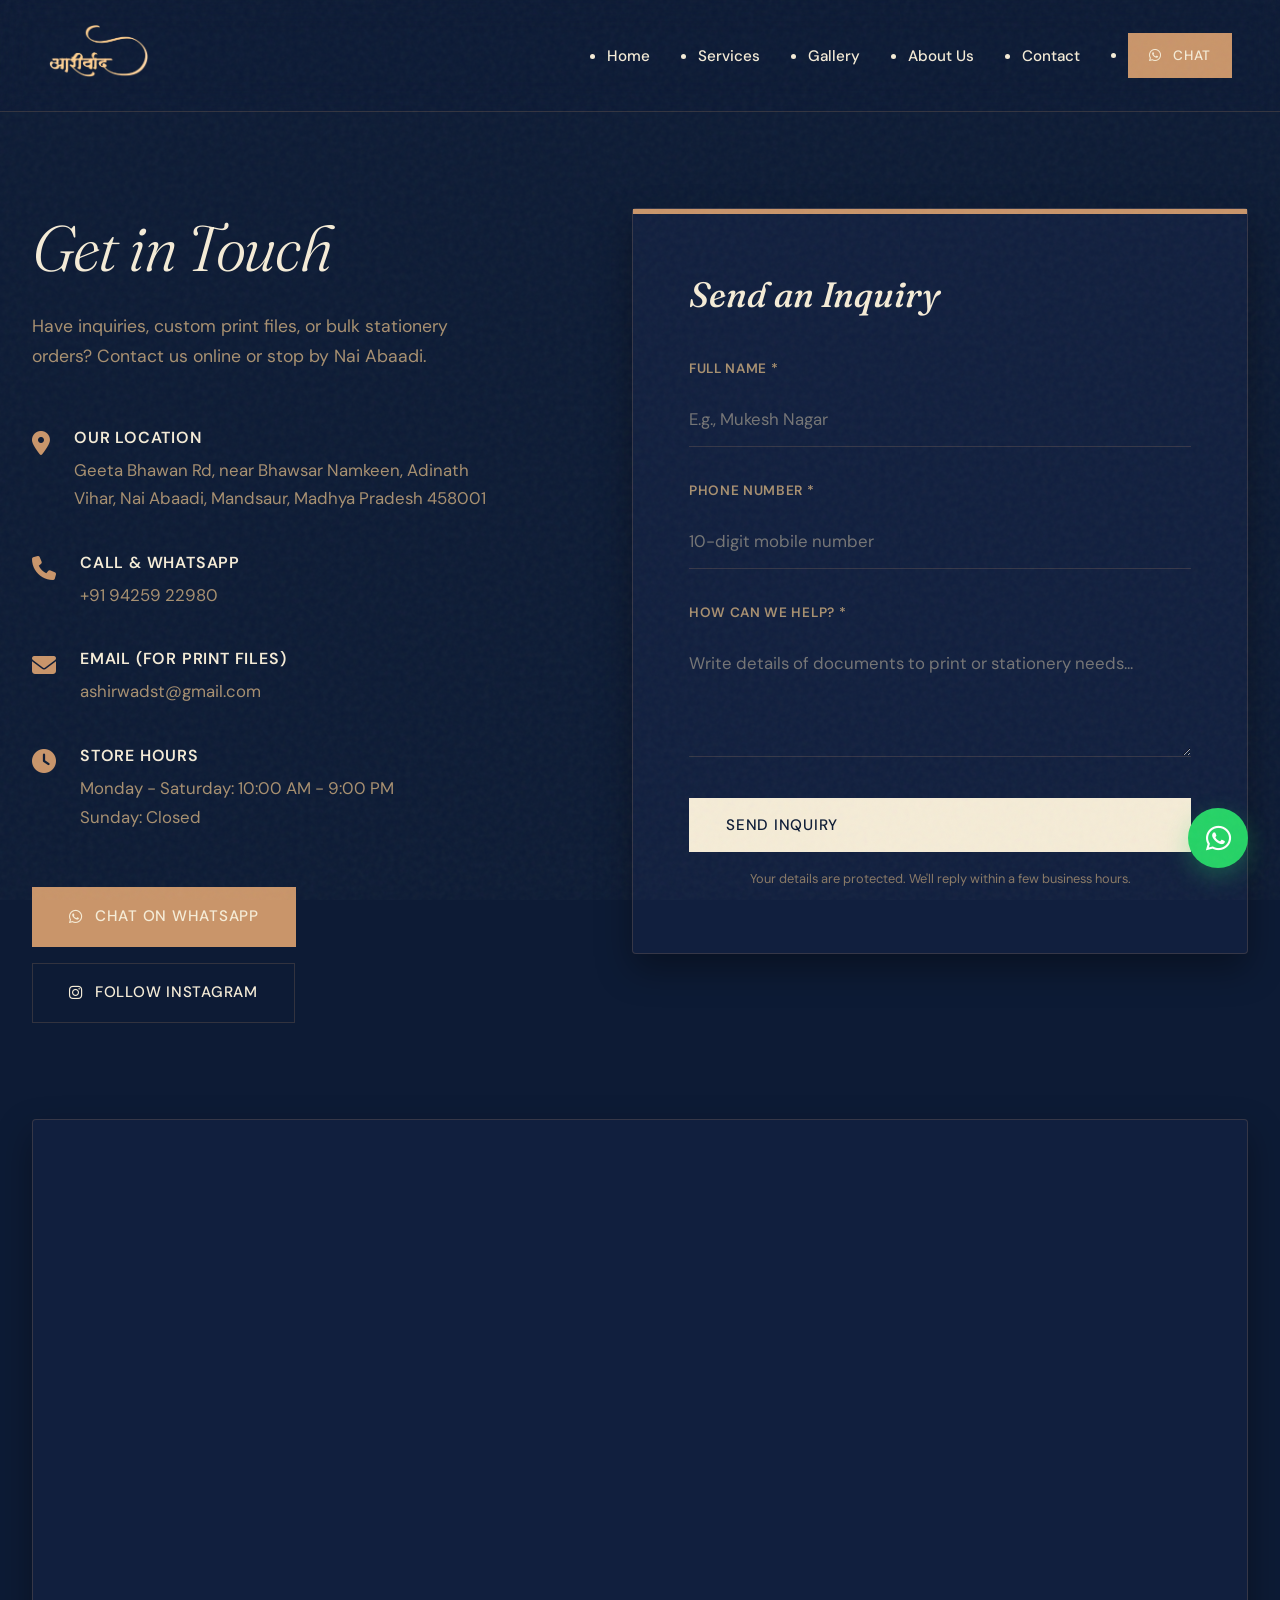
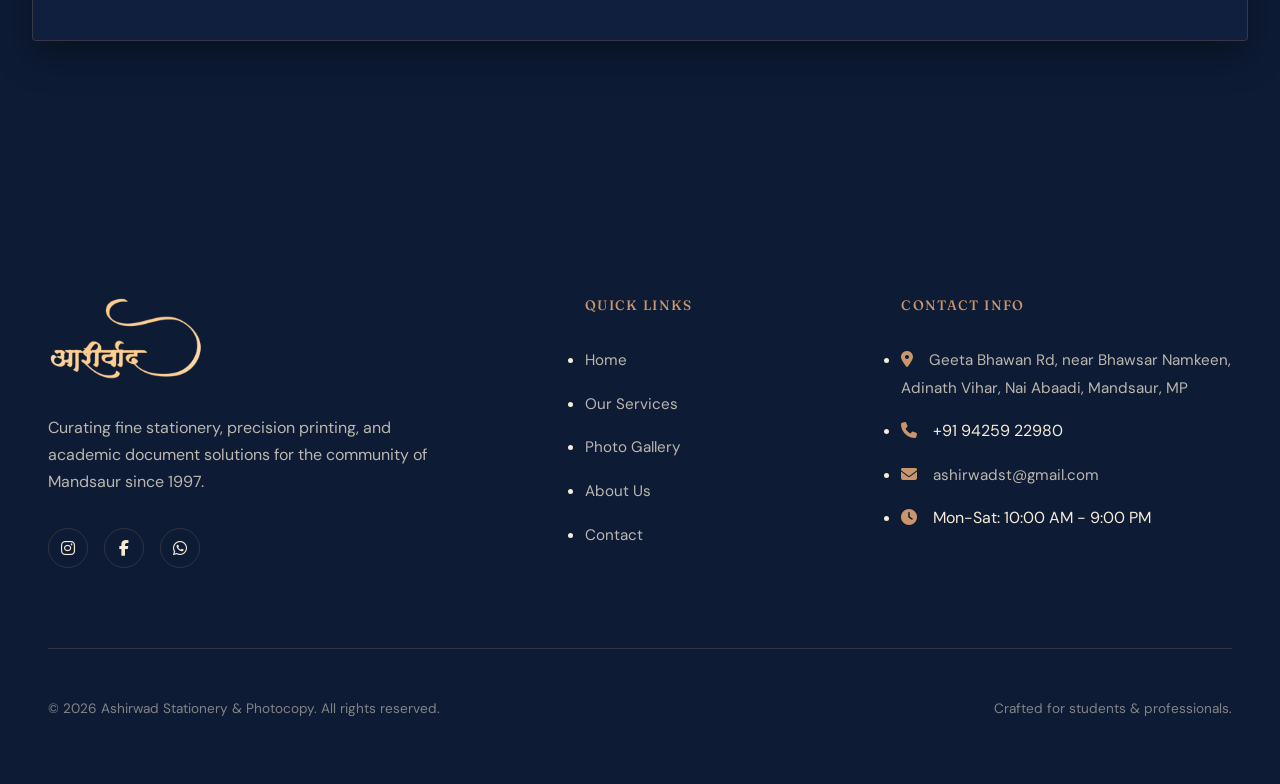
<file: contact/index.html>
<!DOCTYPE html>
<html lang="hi-IN">
<head>
    <meta charset="UTF-8">
    <meta name="viewport" content="width=device-width, initial-scale=1.0">
    <title>Contact Us | Ashirwad Stationery & Photocopy, Mandsaur</title>
    <meta name="description" content="Get contact details, operating hours, shop address, and directions for Ashirwad Stationery & Photocopy on Geeta Bhawan Road, Nai Abaadi, Mandsaur, MP.">
    <meta name="keywords" content="stationery Mandsaur, photocopy Mandsaur, printing Mandsaur, spiral binding Mandsaur, visiting cards Mandsaur, assignment printing Mandsaur, stationery shop MP">
    <meta name="author" content="Ashirwad Stationery & Photocopy">
    <meta name="robots" content="index, follow">
    <link rel="canonical" href="https://ashirwadstationery.vercel.app/contact/">
    
    <!-- Open Graph / Facebook -->
    <meta property="og:title" content="Contact Us | Ashirwad Stationery & Photocopy, Mandsaur">
    <meta property="og:description" content="Get contact details, operating hours, shop address, and directions for Ashirwad Stationery & Photocopy on Geeta Bhawan Road, Nai Abaadi, Mandsaur, MP.">
    <meta property="og:image" content="https://ashirwadstationery.vercel.app/assets/logo.png">
    <meta property="og:url" content="https://ashirwadstationery.vercel.app/contact/">
    <meta property="og:type" content="website">
    <meta property="og:locale" content="hi_IN">
    
    <!-- Local Business Schema -->
    <script type="application/ld+json">
    {
  "@context": "https://schema.org",
  "@type": "LocalBusiness",
  "name": "Ashirwad Stationery & Photocopy",
  "image": "https://ashirwadstationery.vercel.app/assets/logo.png",
  "url": "https://ashirwadstationery.vercel.app",
  "telephone": "+91-94259-22980",
  "email": "ashirwadst@gmail.com",
  "address": {
    "@type": "PostalAddress",
    "streetAddress": "Geeta Bhawan Road, Adinath Vihar, Nai Abaadi",
    "addressLocality": "Mandsaur",
    "addressRegion": "Madhya Pradesh",
    "addressCountry": "IN"
  },
  "openingHoursSpecification": {
    "@type": "OpeningHoursSpecification",
    "dayOfWeek": ["Monday","Tuesday","Wednesday","Thursday","Friday","Saturday"],
    "opens": "10:00",
    "closes": "21:00"
  },
  "sameAs": [
    "https://ashirwadstationery.vercel.app"
  ]
}
    </script>

    <link rel="preconnect" href="https://fonts.googleapis.com">
    <link rel="preconnect" href="https://fonts.gstatic.com" crossorigin>
    <link href="https://fonts.googleapis.com/css2?family=DM+Sans:ital,opsz,wght@0,9..40,100..1000;1,9..40,100..1000&family=Fraunces:ital,opsz,wght@0,9..144,100..900;1,9..144,100..900&display=swap" rel="stylesheet">
    
    <link rel="stylesheet" href="https://cdnjs.cloudflare.com/ajax/libs/font-awesome/6.4.0/css/all.min.css">
    <link rel="icon" href="../assets/images/favicon/favicon.ico" sizes="any">
    <link rel="icon" type="image/svg+xml" href="../assets/images/favicon/favicon.svg">
    <link rel="icon" type="image/png" sizes="32x32" href="../assets/images/favicon/favicon-32x32.png">
    <link rel="icon" type="image/png" sizes="16x16" href="../assets/images/favicon/favicon-16x16.png">
    <link rel="apple-touch-icon" sizes="180x180" href="../assets/images/favicon/apple-touch-icon.png">
    <link rel="stylesheet" href="../assets/css/main.css?v=1.4">
    <link rel="stylesheet" href="../assets/css/responsive.css?v=1.4">
    <link rel="stylesheet" href="../assets/css/animations.css?v=1.4">
</head>
<body>

    <div id="navbar-placeholder"></div>

    <section style="padding-top: 13rem; padding-bottom: 8rem;">
        <div class="editorial-contact-grid animate-on-scroll">
            <div class="contact-details-col">
                <div class="section-header-editorial" style="margin-bottom: 3.5rem;">
                    <h2>Get in Touch</h2>
                    <p>Have inquiries, custom print files, or bulk stationery orders? Contact us online or stop by Nai Abaadi.</p>
                </div>

                <div class="contact-item-row">
                    <i class="fa-solid fa-location-dot contact-item-icon"></i>
                    <div class="contact-item-text">
                        <h4>Our Location</h4>
                        <p><a href="https://maps.app.goo.gl/dGnm11B5mnjB8Qzq7" target="_blank">Geeta Bhawan Rd, near Bhawsar Namkeen, Adinath Vihar, Nai Abaadi, Mandsaur, Madhya Pradesh 458001</a></p>
                    </div>
                </div>

                <div class="contact-item-row">
                    <i class="fa-solid fa-phone contact-item-icon"></i>
                    <div class="contact-item-text">
                        <h4>Call & WhatsApp</h4>
                        <p><a href="tel:+919425922980">+91 94259 22980</a></p>
                    </div>
                </div>

                <div class="contact-item-row">
                    <i class="fa-solid fa-envelope contact-item-icon"></i>
                    <div class="contact-item-text">
                        <h4>Email (For print files)</h4>
                        <p><a href="mailto:ashirwadst@gmail.com">ashirwadst@gmail.com</a></p>
                    </div>
                </div>

                <div class="contact-item-row">
                    <i class="fa-solid fa-clock contact-item-icon"></i>
                    <div class="contact-item-text">
                        <h4>Store Hours</h4>
                        <p>Monday - Saturday: 10:00 AM - 9:00 PM<br>Sunday: Closed</p>
                    </div>
                </div>

                <div style="margin-top: 3.5rem; display: flex; gap: 1rem; flex-wrap: wrap;">
                    <a href="https://wa.me/919425922980?text=Hello,%20I%20need%20information%20regarding%20stationery%20or%20printing%20services."
                        class="btn-whatsapp-editorial" target="_blank">
                        <i class="fa-brands fa-whatsapp"></i> Chat on WhatsApp
                    </a>
                    <a href="https://www.instagram.com/ashirwad.stationery/" class="btn-outline-editorial" target="_blank">
                        <i class="fa-brands fa-instagram"></i> Follow Instagram
                    </a>
                </div>
            </div>

            <div class="editorial-paper-card">
                <h3>Send an Inquiry</h3>
                <form action="https://formsubmit.co/c0ef6f3659c7fb3107f6f961cb520b96" method="POST" id="contact-form-page">
                    <input type="hidden" name="_subject" value="Contact Page Inquiry!">
                    <input type="hidden" name="_template" value="table">
                    
                    <div class="form-group-editorial">
                        <label for="name-page">Full Name *</label>
                        <input type="text" id="name-page" name="name" placeholder="E.g., Mukesh Nagar" required>
                    </div>
                    
                    <div class="form-group-editorial">
                        <label for="phone-page">Phone Number *</label>
                        <input type="tel" id="phone-page" name="phone" placeholder="10-digit mobile number"
                            pattern="[0-9]{10}" title="Please enter a valid 10-digit mobile number" required>
                    </div>
                    
                    <div class="form-group-editorial">
                        <label for="msg-page">How can we help? *</label>
                        <textarea id="msg-page" name="message" placeholder="Write details of documents to print or stationery needs..." rows="4" required></textarea>
                    </div>
                    
                    <button type="submit" class="btn-editorial" style="width: 100%;">Send Inquiry</button>
                    <p style="font-size: 0.8rem; color: var(--text-secondary); margin-top: 1rem; text-align: center; opacity: 0.8;">Your details are protected. We'll reply within a few business hours.</p>
                </form>
            </div>
        </div>

        <div class="editorial-map-wrap animate-on-scroll">
            <iframe
                src="https://www.google.com/maps/embed?pb=!1m18!1m12!1m3!1d5829.14558774569!2d75.06853269999999!3d24.0795693!2m3!1f0!2f0!3f0!3m2!1i1024!2i768!4f13.1!3m3!1m2!1s0x39642c058b230e65%3A0xd455d72f7de5d72d!2sAshirwad%20Stationery%20And%20Photocopy!5e1!3m2!1sen!2sin!4v1778168258235!5m2!1sen!2sin"
                height="480" allowfullscreen="" loading="lazy" referrerpolicy="no-referrer-when-downgrade"></iframe>
        </div>
    </section>

    <div id="footer-placeholder"></div>
    <div id="whatsapp-placeholder"></div>

    <script src="../assets/js/main.js"></script>
    <script src="../assets/js/navigation.js"></script>
    <script src="../assets/js/whatsapp.js"></script>
</body>
</html>
</file>
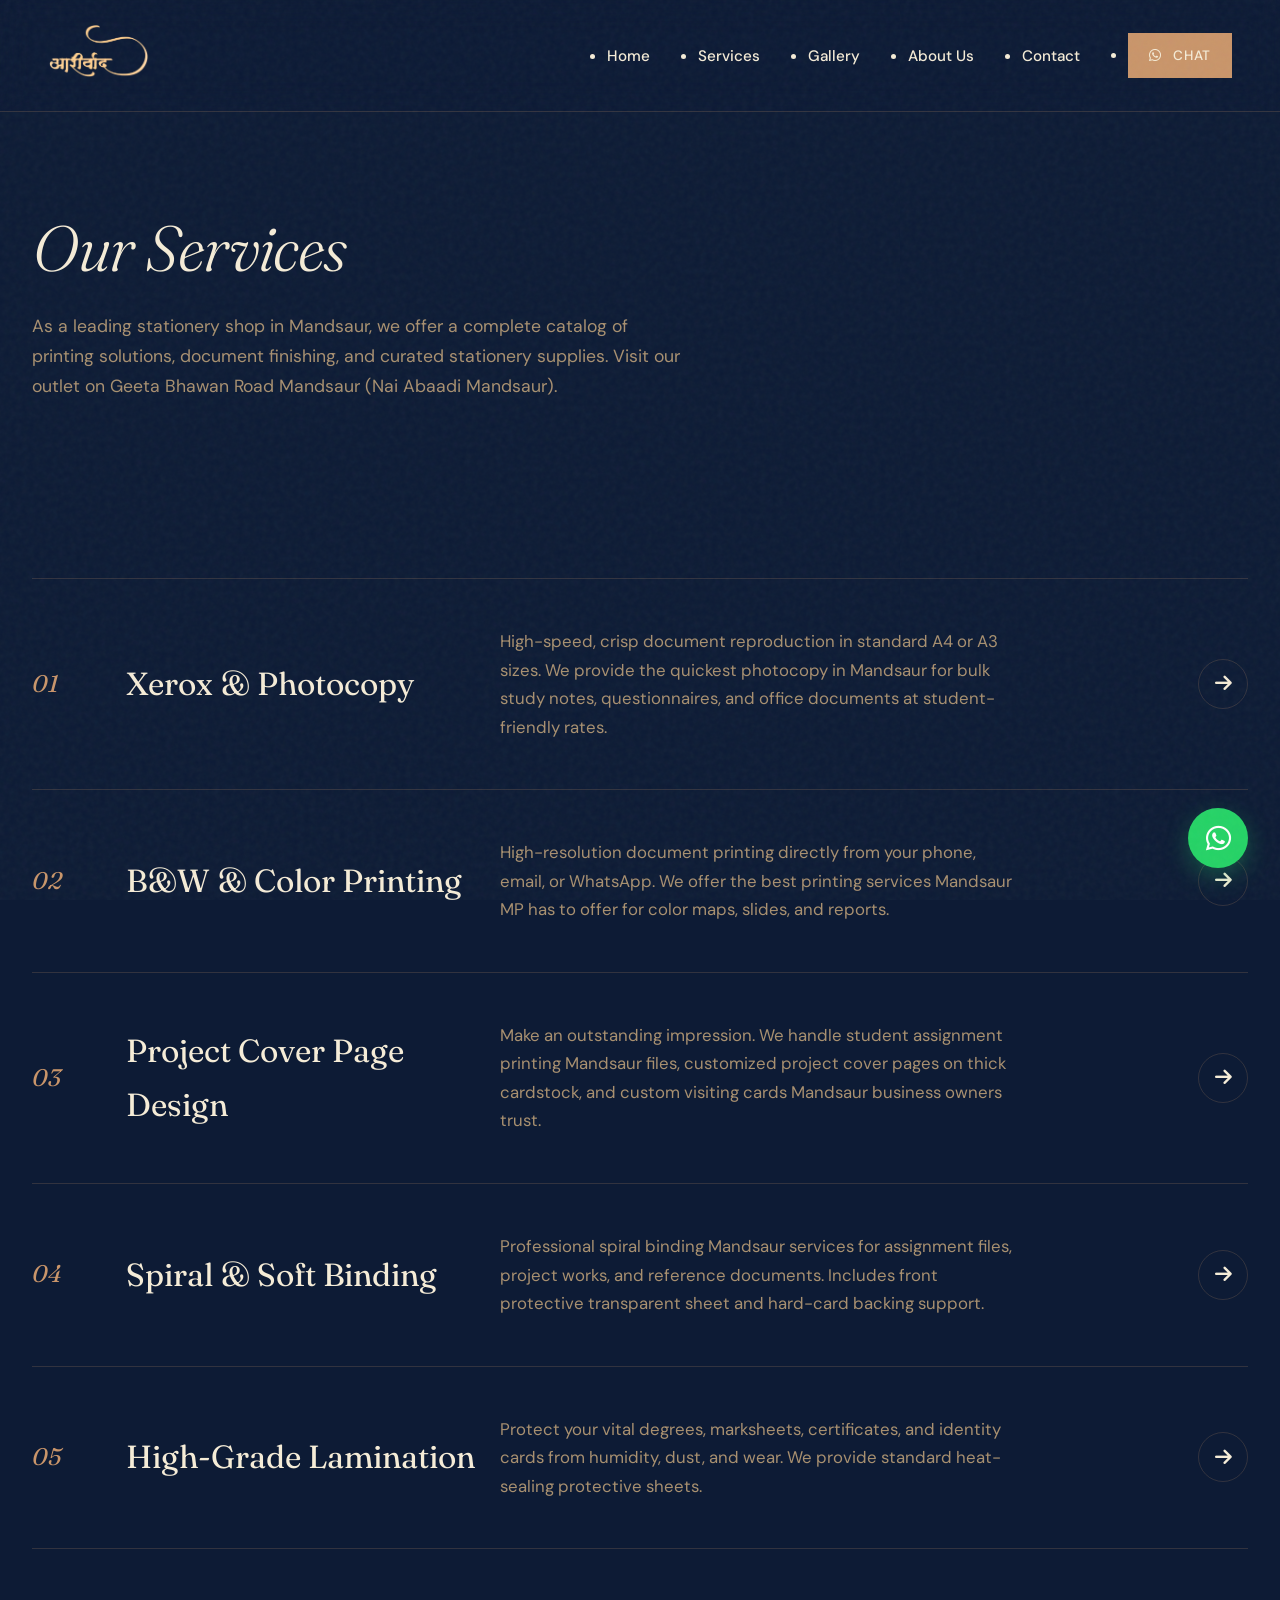
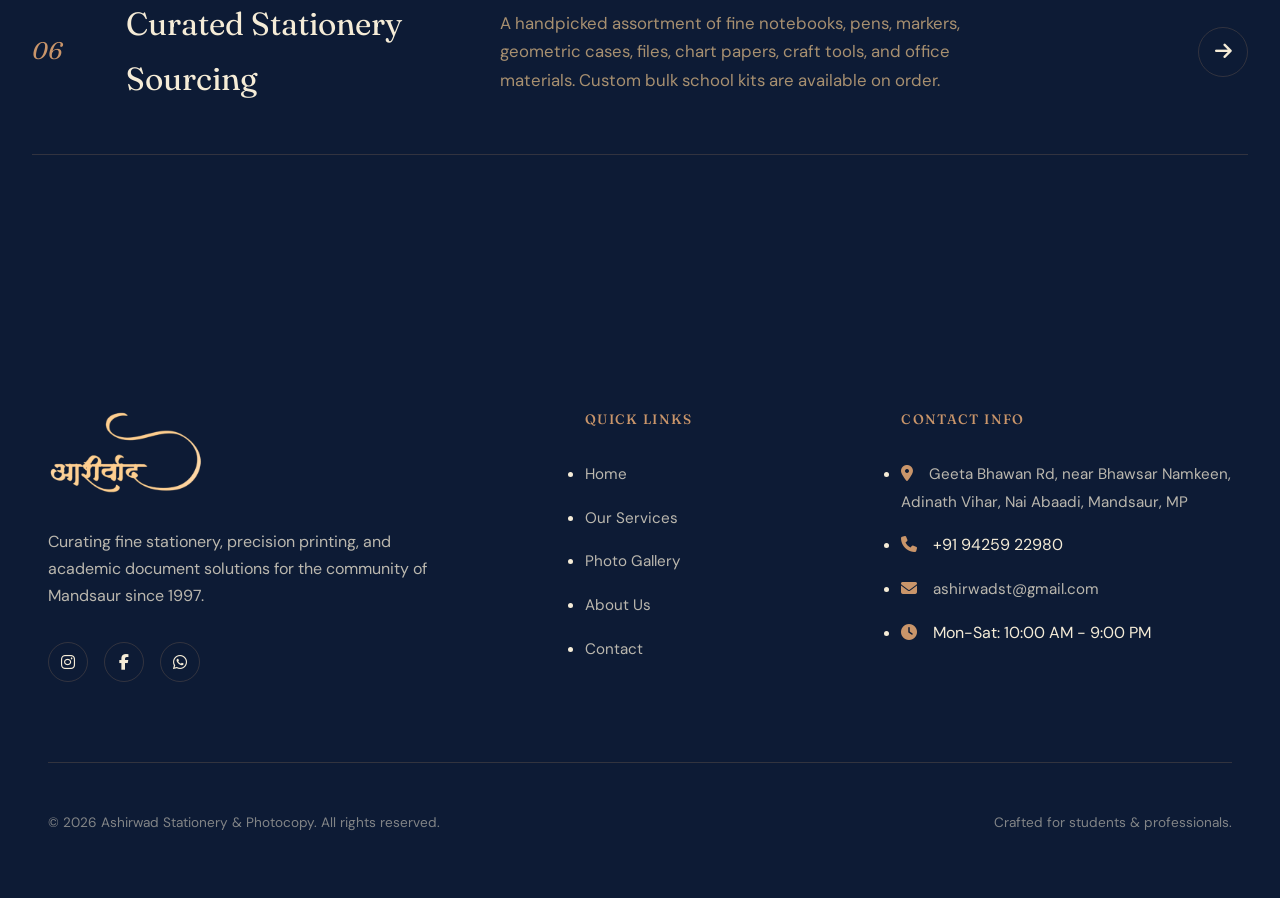
<file: services/index.html>
<!DOCTYPE html>
<html lang="hi-IN">
<head>
    <meta charset="UTF-8">
    <meta name="viewport" content="width=device-width, initial-scale=1.0">
    <title>Our Services | Ashirwad Stationery & Photocopy, Mandsaur</title>
    <meta name="description" content="Explore high-quality photocopy, document printing, spiral binding, and premium stationery services at Ashirwad Stationery in Nai Abaadi, Mandsaur, MP.">
    <meta name="keywords" content="stationery Mandsaur, photocopy Mandsaur, printing Mandsaur, spiral binding Mandsaur, visiting cards Mandsaur, assignment printing Mandsaur, stationery shop MP">
    <meta name="author" content="Ashirwad Stationery & Photocopy">
    <meta name="robots" content="index, follow">
    <link rel="canonical" href="https://ashirwadstationery.vercel.app/services/">
    
    <!-- Open Graph / Facebook -->
    <meta property="og:title" content="Our Services | Ashirwad Stationery & Photocopy, Mandsaur">
    <meta property="og:description" content="Explore high-quality photocopy, document printing, spiral binding, and premium stationery services at Ashirwad Stationery in Nai Abaadi, Mandsaur, MP.">
    <meta property="og:image" content="https://ashirwadstationery.vercel.app/assets/logo.png">
    <meta property="og:url" content="https://ashirwadstationery.vercel.app/services/">
    <meta property="og:type" content="website">
    <meta property="og:locale" content="hi_IN">
    
    <!-- Local Business Schema -->
    <script type="application/ld+json">
    {
  "@context": "https://schema.org",
  "@type": "LocalBusiness",
  "name": "Ashirwad Stationery & Photocopy",
  "image": "https://ashirwadstationery.vercel.app/assets/logo.png",
  "url": "https://ashirwadstationery.vercel.app",
  "telephone": "+91-94259-22980",
  "email": "ashirwadst@gmail.com",
  "address": {
    "@type": "PostalAddress",
    "streetAddress": "Geeta Bhawan Road, Adinath Vihar, Nai Abaadi",
    "addressLocality": "Mandsaur",
    "addressRegion": "Madhya Pradesh",
    "addressCountry": "IN"
  },
  "openingHoursSpecification": {
    "@type": "OpeningHoursSpecification",
    "dayOfWeek": ["Monday","Tuesday","Wednesday","Thursday","Friday","Saturday"],
    "opens": "10:00",
    "closes": "21:00"
  },
  "sameAs": [
    "https://ashirwadstationery.vercel.app"
  ]
}
    </script>

    <link rel="preconnect" href="https://fonts.googleapis.com">
    <link rel="preconnect" href="https://fonts.gstatic.com" crossorigin>
    <link href="https://fonts.googleapis.com/css2?family=DM+Sans:ital,opsz,wght@0,9..40,100..1000;1,9..40,100..1000&family=Fraunces:ital,opsz,wght@0,9..144,100..900;1,9..144,100..900&display=swap" rel="stylesheet">
    
    <link rel="stylesheet" href="https://cdnjs.cloudflare.com/ajax/libs/font-awesome/6.4.0/css/all.min.css">
    <link rel="icon" href="../assets/images/favicon/favicon.ico" sizes="any">
    <link rel="icon" type="image/svg+xml" href="../assets/images/favicon/favicon.svg">
    <link rel="icon" type="image/png" sizes="32x32" href="../assets/images/favicon/favicon-32x32.png">
    <link rel="icon" type="image/png" sizes="16x16" href="../assets/images/favicon/favicon-16x16.png">
    <link rel="apple-touch-icon" sizes="180x180" href="../assets/images/favicon/apple-touch-icon.png">
    <link rel="stylesheet" href="../assets/css/main.css?v=1.4">
    <link rel="stylesheet" href="../assets/css/responsive.css?v=1.4">
    <link rel="stylesheet" href="../assets/css/animations.css?v=1.4">
</head>
<body>

    <div id="navbar-placeholder"></div>

    <section style="padding-top: 13rem; padding-bottom: 4rem;">
        <div class="section-header-editorial animate-on-scroll">
            <h2>Our Services</h2>
            <p>As a leading stationery shop in Mandsaur, we offer a complete catalog of printing solutions, document finishing, and curated stationery supplies. Visit our outlet on Geeta Bhawan Road Mandsaur (Nai Abaadi Mandsaur).</p>
        </div>
    </section>

    <section style="padding-top: 2rem; padding-bottom: 8rem;">
        <div class="editorial-services-list animate-on-scroll">
            <div class="service-row-item">
                <div class="service-row-num">01</div>
                <div class="service-row-title">Xerox & Photocopy</div>
                <div class="service-row-desc">High-speed, crisp document reproduction in standard A4 or A3 sizes. We provide the quickest photocopy in Mandsaur for bulk study notes, questionnaires, and office documents at student-friendly rates.</div>
                <div class="service-row-link">
                    <a href="https://wa.me/919425922980?text=Hello,%20I've%20a%20photocopy/Xerox%20requirement." target="_blank"><span><i class="fa-solid fa-arrow-right"></i></span></a>
                </div>
            </div>

            <div class="service-row-item">
                <div class="service-row-num">02</div>
                <div class="service-row-title">B&W & Color Printing</div>
                <div class="service-row-desc">High-resolution document printing directly from your phone, email, or WhatsApp. We offer the best printing services Mandsaur MP has to offer for color maps, slides, and reports.</div>
                <div class="service-row-link">
                    <a href="https://wa.me/919425922980?text=Hello,%20I%20want%20to%20send%20files%20for%20printing." target="_blank"><span><i class="fa-solid fa-arrow-right"></i></span></a>
                </div>
            </div>

            <div class="service-row-item">
                <div class="service-row-num">03</div>
                <div class="service-row-title">Project Cover Page Design</div>
                <div class="service-row-desc">Make an outstanding impression. We handle student assignment printing Mandsaur files, customized project cover pages on thick cardstock, and custom visiting cards Mandsaur business owners trust.</div>
                <div class="service-row-link">
                    <a href="https://wa.me/919425922980?text=Hello,%20I%20need%20a%20project%20cover%20page%20printed." target="_blank"><span><i class="fa-solid fa-arrow-right"></i></span></a>
                </div>
            </div>

            <div class="service-row-item">
                <div class="service-row-num">04</div>
                <div class="service-row-title">Spiral & Soft Binding</div>
                <div class="service-row-desc">Professional spiral binding Mandsaur services for assignment files, project works, and reference documents. Includes front protective transparent sheet and hard-card backing support.</div>
                <div class="service-row-link">
                    <a href="https://wa.me/919425922980?text=Hello,%20I%20need%20spiral%20binding%20services." target="_blank"><span><i class="fa-solid fa-arrow-right"></i></span></a>
                </div>
            </div>

            <div class="service-row-item">
                <div class="service-row-num">05</div>
                <div class="service-row-title">High-Grade Lamination</div>
                <div class="service-row-desc">Protect your vital degrees, marksheets, certificates, and identity cards from humidity, dust, and wear. We provide standard heat-sealing protective sheets.</div>
                <div class="service-row-link">
                    <a href="https://wa.me/919425922980?text=Hello,%20I%20need%20lamination%20services." target="_blank"><span><i class="fa-solid fa-arrow-right"></i></span></a>
                </div>
            </div>

            <div class="service-row-item">
                <div class="service-row-num">06</div>
                <div class="service-row-title">Curated Stationery Sourcing</div>
                <div class="service-row-desc">A handpicked assortment of fine notebooks, pens, markers, geometric cases, files, chart papers, craft tools, and office materials. Custom bulk school kits are available on order.</div>
                <div class="service-row-link">
                    <a href="https://wa.me/919425922980?text=Hello,%20I%20have%20an%20inquiry%20regarding%20stationery%20supplies." target="_blank"><span><i class="fa-solid fa-arrow-right"></i></span></a>
                </div>
            </div>
        </div>
    </section>

    <div id="footer-placeholder"></div>
    <div id="whatsapp-placeholder"></div>

    <script src="../assets/js/main.js"></script>
    <script src="../assets/js/navigation.js"></script>
    <script src="../assets/js/whatsapp.js"></script>
</body>
</html>
</file>
<file: assets/css/main.css>
@import url('https://fonts.googleapis.com/css2?family=DM+Sans:ital,opsz,wght@0,9..40,100..1000;1,9..40,100..1000&family=Fraunces:ital,opsz,wght@0,9..144,100..900;1,9..144,100..900&family=Tiro+Devanagari+Hindi:ital@0;1&display=swap');

:root {
  --bg-primary: #0D1B35;       
  --bg-secondary: #111F3E;     
  --text-primary: #F5ECD7;     
  --text-secondary: #A89070;   
  --accent-gold: #C9956A;      
  --accent-gold-hover: #E8C08A;
  --surface-white: #111F3E;    
  --surface-dark: #0D1B35;     
  --text-light: #F5ECD7;
  --border-color: rgba(201, 149, 106, 0.2);  
  --border-gold: rgba(201, 149, 106, 0.25);
  
  --font-serif: 'Fraunces', Georgia, serif;
  --font-sans: 'DM Sans', -apple-system, BlinkMacSystemFont, sans-serif;
  
  --transition: cubic-bezier(0.16, 1, 0.3, 1) 0.6s;
  --transition-fast: cubic-bezier(0.16, 1, 0.3, 1) 0.3s;
  
  --shadow-editorial: 0 15px 35px rgba(0, 0, 0, 0.35);
  --shadow-hover: 0 30px 60px rgba(0, 0, 0, 0.5);
}

body::before {
  content: "";
  position: fixed;
  top: 0;
  left: 0;
  width: 100vw;
  height: 100vh;
  opacity: 0.045;
  pointer-events: none;
  z-index: 9999;
  background-image: url("data:image/svg+xml,%3Csvg viewBox='0 0 200 200' xmlns='http://www.w3.org/2000/svg'%3E%3Cfilter id='noiseFilter'%3E%3CfeTurbulence type='fractalNoise' baseFrequency='0.75' numOctaves='3' stitchTiles='stitch'/%3E%3C/filter%3E%3Crect width='100%25' height='100%25' filter='url(%23noiseFilter)'/%3E%3C/svg%3E");
}

* {
  margin: 0;
  padding: 0;
  box-sizing: border-box;
}

html {
  scroll-behavior: smooth;
  background-color: var(--bg-primary);
}

body {
  font-family: var(--font-sans);
  color: var(--text-primary);
  background-color: var(--bg-primary);
  line-height: 1.7;
  overflow-x: hidden;
  -webkit-font-smoothing: antialiased;
  -moz-osx-font-smoothing: grayscale;
}

h1, h2, h3, h4, h5, h6 {
  font-family: var(--font-serif);
  font-weight: 500;
  line-height: 1.25;
  color: var(--text-primary);
}

a {
  text-decoration: none;
  color: inherit;
  transition: var(--transition-fast);
}

section {
  padding: 8rem 2rem;
  max-width: 1300px;
  margin: 0 auto;
  position: relative;
}

.container {
  width: 100%;
}

.section-header-editorial {
  margin-bottom: 5rem;
  max-width: 650px;
}

.section-header-editorial h2 {
  font-size: clamp(2.5rem, 5vw, 4.5rem);
  font-style: italic;
  font-weight: 300;
  margin-bottom: 1.5rem;
  letter-spacing: -0.02em;
}

.section-header-editorial p {
  font-size: 1.1rem;
  color: var(--text-secondary);
}

.btn-editorial {
  display: inline-flex;
  align-items: center;
  gap: 0.75rem;
  padding: 1rem 2.25rem;
  font-family: var(--font-sans);
  font-weight: 500;
  font-size: 0.95rem;
  text-transform: uppercase;
  letter-spacing: 0.05em;
  background-color: var(--text-primary);
  color: var(--bg-primary);
  border: 1px solid var(--text-primary);
  transition: var(--transition-fast);
  cursor: pointer;
}

.btn-editorial:hover {
  background-color: var(--accent-gold);
  border-color: var(--accent-gold);
  color: var(--text-primary);
  transform: translateY(-2px);
}

.btn-outline-editorial {
  display: inline-flex;
  align-items: center;
  gap: 0.75rem;
  padding: 1rem 2.25rem;
  font-family: var(--font-sans);
  font-weight: 500;
  font-size: 0.95rem;
  text-transform: uppercase;
  letter-spacing: 0.05em;
  background-color: transparent;
  color: var(--text-primary);
  border: 1px solid var(--border-color);
  transition: var(--transition-fast);
  cursor: pointer;
}

.btn-outline-editorial:hover {
  background-color: var(--text-primary);
  color: var(--bg-primary);
  border-color: var(--text-primary);
}

.btn-whatsapp-editorial {
  display: inline-flex;
  align-items: center;
  gap: 0.75rem;
  padding: 1rem 2.25rem;
  font-family: var(--font-sans);
  font-weight: 500;
  font-size: 0.95rem;
  text-transform: uppercase;
  letter-spacing: 0.05em;
  background-color: var(--accent-gold);
  color: var(--text-primary);
  border: 1px solid var(--accent-gold);
  transition: var(--transition-fast);
  cursor: pointer;
}

.btn-whatsapp-editorial:hover {
  background-color: var(--accent-gold-hover);
  border-color: var(--accent-gold-hover);
  transform: translateY(-2px);
}

.navbar {
  position: fixed;
  top: 0;
  left: 0;
  width: 100%;
  background-color: rgba(13, 27, 53, 0.85);
  backdrop-filter: blur(15px);
  -webkit-backdrop-filter: blur(15px);
  z-index: 1000;
  border-bottom: 1px solid var(--border-color);
  padding: 1.5rem 3rem;
  display: flex;
  justify-content: space-between;
  align-items: center;
}

.logo img {
  height: 55px;
  width: auto;
  transition: var(--transition-fast);
}

.logo-text {
  font-family: 'Tiro Devanagari Hindi', serif;
  font-size: 2.2rem;
  font-weight: 500;
  color: var(--accent-gold);
  letter-spacing: 0.02em;
  transition: var(--transition-fast);
  display: inline-flex;
  align-items: center;
}

.logo-text:hover {
  color: var(--accent-gold-hover);
  text-shadow: 0 0 10px rgba(232, 192, 138, 0.2);
}

.nav-links {
  display: flex;
  align-items: center;
  gap: 3rem;
}

.nav-links a {
  font-family: var(--font-sans);
  font-weight: 500;
  font-size: 0.95rem;
  color: var(--text-primary);
  position: relative;
  padding: 0.5rem 0;
}

.nav-links a::after {
  content: '';
  position: absolute;
  bottom: 0;
  left: 0;
  width: 0;
  height: 1px;
  background-color: var(--accent-gold);
  transition: width 0.3s ease;
}

.nav-links a:hover::after,
.nav-links a.active::after {
  width: 100%;
}

.nav-links .btn-whatsapp-nav {
  padding: 0.6rem 1.25rem;
  font-size: 0.85rem;
}

.menu-toggle {
  display: none;
  background: none;
  border: none;
  color: var(--text-primary);
  font-size: 1.5rem;
  cursor: pointer;
}

footer {
  background-color: var(--surface-dark);
  color: var(--text-light);
  padding: 8rem 3rem 4rem 3rem;
}

.footer-content {
  max-width: 1300px;
  margin: 0 auto;
  display: grid;
  grid-template-columns: 2fr 1fr 1.5fr;
  gap: 6rem;
  border-bottom: 1px solid var(--border-color);
  padding-bottom: 5rem;
}

.footer-brand h3 {
  font-size: 2.5rem;
  font-family: var(--font-serif);
  font-style: italic;
  font-weight: 300;
  color: var(--accent-gold);
  margin-bottom: 1.5rem;
}

.footer-brand p {
  font-size: 1rem;
  opacity: 0.75;
  margin-bottom: 2rem;
  max-width: 400px;
}

.footer-brand .logo img {
  height: 85px; 
  width: auto;
  margin-bottom: 1.5rem;
}

.footer-brand .logo-text {
  font-size: 3.5rem; 
  display: inline-block;
  margin-bottom: 1.5rem;
}

.social-links {
  display: flex;
  gap: 1rem;
}

.social-link {
  display: flex;
  align-items: center;
  justify-content: center;
  width: 40px;
  height: 40px;
  border: 1px solid var(--border-color);
  border-radius: 50%;
  color: var(--text-light);
  font-size: 1rem;
  transition: var(--transition-fast);
}

.social-link:hover {
  background-color: var(--accent-gold);
  border-color: var(--accent-gold);
  color: var(--surface-dark);
  transform: translateY(-3px);
}

.footer-links h4 {
  font-size: 0.85rem;
  text-transform: uppercase;
  letter-spacing: 0.1em;
  margin-bottom: 2rem;
  color: var(--accent-gold);
}

.footer-links ul {
  display: flex;
  flex-direction: column;
  gap: 1rem;
}

.footer-links a {
  font-size: 0.95rem;
  opacity: 0.75;
}

.footer-links a:hover {
  opacity: 1;
  color: var(--accent-gold);
}

.footer-links i {
  margin-right: 0.75rem;
  color: var(--accent-gold);
}

.footer-bottom {
  max-width: 1300px;
  margin: 0 auto;
  padding-top: 3rem;
  display: flex;
  justify-content: space-between;
  font-size: 0.85rem;
  opacity: 0.5;
}

.floating-whatsapp {
  position: fixed;
  bottom: 2rem;
  right: 2rem;
  background-color: #25D366;
  color: white;
  width: 60px;
  height: 60px;
  border-radius: 50%;
  display: flex;
  align-items: center;
  justify-content: center;
  font-size: 1.8rem;
  box-shadow: 0 8px 24px rgba(37, 211, 102, 0.3);
  z-index: 999;
  transition: var(--transition-fast);
}

.floating-whatsapp:hover {
  transform: scale(1.1) rotate(10deg);
  box-shadow: 0 12px 30px rgba(37, 211, 102, 0.4);
}

.hero-editorial {
  padding-top: 13rem;
  padding-bottom: 8rem;
  display: grid;
  grid-template-columns: 1.2fr 0.8fr;
  gap: 4rem;
  align-items: center;
}

.hero-editorial-text {
  z-index: 2;
}

.hero-editorial-text h1 {
  font-size: clamp(3rem, 7vw, 6rem);
  font-weight: 300;
  line-height: 1.05;
  letter-spacing: -0.03em;
  margin-bottom: 2rem;
}

.hero-editorial-text h1 span {
  font-style: italic;
  font-weight: 400;
  color: var(--accent-gold);
}

.hero-editorial-text .hero-sub {
  font-size: 1.25rem;
  font-family: var(--font-serif);
  font-style: italic;
  color: var(--text-secondary);
  margin-bottom: 3rem;
  max-width: 500px;
}

.hero-editorial-text .editorial-badges {
  display: flex;
  flex-wrap: wrap;
  gap: 1.5rem;
  margin-bottom: 3.5rem;
}

.editorial-badge-item {
  font-family: var(--font-sans);
  font-weight: 500;
  font-size: 0.85rem;
  letter-spacing: 0.05em;
  text-transform: uppercase;
  color: var(--text-secondary);
  border-left: 2px solid var(--accent-gold);
  padding-left: 0.75rem;
  display: inline-block;
}

.hero-editorial-image {
  position: relative;
  width: 100%;
}

.hero-editorial-image .main-img-wrap {
  width: 100%;
  border: 1px solid var(--border-color);
  padding: 1.25rem;
  background-color: var(--bg-secondary);
  border-radius: 4px;
  transform: rotate(-1.5deg);
  transition: var(--transition);
  box-shadow: var(--shadow-editorial);
}

.hero-editorial-image:hover .main-img-wrap {
  transform: rotate(0deg) scale(1.02);
  box-shadow: var(--shadow-hover);
}

.hero-editorial-image img {
  width: 100%;
  height: 500px;
  object-fit: cover;
}

.hero-editorial-image .accent-card {
  position: absolute;
  bottom: -2rem;
  left: -3rem;
  background-color: var(--surface-dark);
  color: var(--text-light);
  padding: 2rem;
  border-radius: 2px;
  max-width: 250px;
  border: 1px solid var(--border-gold);
  box-shadow: var(--shadow-editorial);
  transform: rotate(2deg);
  transition: var(--transition);
  z-index: 3;
}

.hero-editorial-image:hover .accent-card {
  transform: rotate(0deg) translate(-5px, 5px);
}

.hero-editorial-image .accent-card h4 {
  font-family: var(--font-serif);
  font-size: 1.5rem;
  font-style: italic;
  color: var(--accent-gold);
  margin-bottom: 0.5rem;
}

.hero-editorial-image .accent-card p {
  font-size: 0.85rem;
  opacity: 0.8;
  line-height: 1.5;
}

.editorial-services-list {
  display: flex;
  flex-direction: column;
  border-top: 1px solid var(--border-color);
}

.service-row-item {
  display: grid;
  grid-template-columns: 0.5fr 2fr 3fr 1fr;
  align-items: center;
  padding: 3rem 0;
  border-bottom: 1px solid var(--border-color);
  transition: var(--transition);
}

.service-row-item:hover {
  background-color: var(--bg-secondary);
  padding-left: 2rem;
  padding-right: 2rem;
}

.service-row-num {
  font-family: var(--font-serif);
  font-size: 1.5rem;
  font-style: italic;
  color: var(--accent-gold);
}

.service-row-title {
  font-family: var(--font-serif);
  font-size: 2rem;
  font-weight: 400;
}

.service-row-desc {
  font-size: 1.05rem;
  color: var(--text-secondary);
  padding-right: 3rem;
}

.service-row-link {
  text-align: right;
}

.service-row-link span {
  display: inline-flex;
  align-items: center;
  justify-content: center;
  width: 50px;
  height: 50px;
  border: 1px solid var(--border-color);
  border-radius: 50%;
  font-size: 1.2rem;
  transition: var(--transition-fast);
}

.service-row-item:hover .service-row-link span {
  background-color: var(--text-primary);
  color: var(--bg-primary);
  border-color: var(--text-primary);
  transform: rotate(45deg);
}

.editorial-quote-section {
  background-color: var(--bg-secondary);
  padding: 10rem 4rem;
  text-align: center;
  position: relative;
  overflow: hidden;
}

.editorial-quote-section::after {
  content: '"';
  position: absolute;
  top: 2rem;
  left: 50%;
  transform: translateX(-50%);
  font-family: var(--font-serif);
  font-size: 15rem;
  opacity: 0.04;
  line-height: 1;
}

.editorial-quote-wrap {
  max-width: 900px;
  margin: 0 auto;
}

.editorial-quote-text {
  font-family: var(--font-serif);
  font-size: clamp(2rem, 4vw, 3.25rem);
  font-style: italic;
  font-weight: 300;
  line-height: 1.35;
  margin-bottom: 3rem;
  color: var(--text-primary);
}

.editorial-quote-author {
  font-family: var(--font-sans);
  font-weight: 600;
  font-size: 0.95rem;
  letter-spacing: 0.1em;
  text-transform: uppercase;
  color: var(--accent-gold);
}

.editorial-quote-sub {
  font-size: 0.85rem;
  color: var(--text-secondary);
  margin-top: 0.5rem;
}

.editorial-story {
  display: grid;
  grid-template-columns: 1fr 1fr;
  gap: 8rem;
  align-items: center;
}

.editorial-story-image {
  position: relative;
}

.editorial-story-image .image-back {
  background-color: var(--bg-secondary);
  padding: 1.5rem;
  border: 1px solid var(--border-color);
  border-radius: 4px;
  transform: rotate(1deg);
  box-shadow: var(--shadow-editorial);
}

.editorial-story-image img {
  width: 100%;
  height: 550px;
  object-fit: cover;
}

.editorial-story-image .image-overlay-card {
  position: absolute;
  top: 4rem;
  right: -3rem;
  background-color: var(--bg-primary);
  padding: 2.5rem;
  border-left: 4px solid var(--accent-gold);
  box-shadow: var(--shadow-editorial);
  max-width: 320px;
}

.editorial-story-image .image-overlay-card h4 {
  font-family: var(--font-serif);
  font-style: italic;
  font-size: 1.5rem;
  margin-bottom: 0.75rem;
}

.editorial-story-image .image-overlay-card p {
  font-size: 0.9rem;
  color: var(--text-secondary);
  line-height: 1.6;
}

.editorial-story-content h3 {
  font-size: clamp(2rem, 4vw, 3rem);
  margin-bottom: 2rem;
  font-style: italic;
}

.editorial-story-content p {
  font-size: 1.1rem;
  color: var(--text-secondary);
  margin-bottom: 2rem;
}

.editorial-categories-grid {
  display: grid;
  grid-template-columns: repeat(3, 1fr);
  gap: 3rem;
}

.category-row-card {
  border: 1px solid var(--border-color);
  background-color: var(--bg-primary);
  border-radius: 4px;
  padding: 2rem;
  transition: var(--transition);
  position: relative;
  overflow: hidden;
  height: 280px;
  display: flex;
  flex-direction: column;
  justify-content: space-between;
}

.category-row-card:hover {
  transform: translateY(-5px);
  border-color: var(--accent-gold);
  box-shadow: var(--shadow-editorial);
  background-color: var(--surface-white);
}

.category-icon-wrap {
  font-size: 2.2rem;
  color: var(--accent-gold);
  background-color: var(--bg-secondary);
  width: 70px;
  height: 70px;
  border-radius: 50%;
  display: flex;
  align-items: center;
  justify-content: center;
  transition: var(--transition-fast);
}

.category-row-card:hover .category-icon-wrap {
  background-color: var(--text-primary);
  color: var(--bg-primary);
}

.category-row-card h3 {
  font-family: var(--font-serif);
  font-size: 1.8rem;
  font-weight: 400;
  margin-top: 2rem;
}

.category-arrow {
  position: absolute;
  bottom: 2rem;
  right: 2rem;
  font-size: 1.2rem;
  opacity: 0;
  transform: translateX(-10px);
  transition: var(--transition-fast);
  color: var(--accent-gold);
}

.category-row-card:hover .category-arrow {
  opacity: 1;
  transform: translateX(0);
}

.editorial-gallery-masonry {
  columns: 3 320px;
  column-gap: 2.5rem;
  margin-top: 3rem;
}

.gallery-masonry-item {
  display: inline-block;
  width: 100%;
  margin-bottom: 2.5rem;
  position: relative;
  background-color: var(--bg-secondary);
  border: 1px solid var(--border-color);
  padding: 1rem;
  border-radius: 4px;
  transition: var(--transition);
}

.gallery-masonry-item img {
  width: 100%;
  height: auto;
  border-radius: 2px;
  transition: var(--transition);
}

.gallery-masonry-item .gallery-info {
  margin-top: 1rem;
  display: flex;
  justify-content: space-between;
  align-items: center;
}

.gallery-masonry-item .gallery-info h4 {
  font-family: var(--font-serif);
  font-style: italic;
  font-size: 1.2rem;
}

.gallery-masonry-item .gallery-info span {
  font-family: var(--font-sans);
  font-size: 0.8rem;
  text-transform: uppercase;
  color: var(--accent-gold);
  letter-spacing: 0.05em;
}

.gallery-masonry-item:hover {
  transform: translateY(-4px) rotate(0.5deg);
  box-shadow: var(--shadow-editorial);
  border-color: var(--accent-gold);
}

.editorial-contact-grid {
  display: grid;
  grid-template-columns: 0.9fr 1.1fr;
  gap: 6rem;
  align-items: start;
}

.contact-details-col {
  padding-right: 2rem;
}

.contact-details-col h3 {
  font-size: clamp(2rem, 3.5vw, 2.75rem);
  font-style: italic;
  margin-bottom: 2.5rem;
}

.contact-item-row {
  display: flex;
  gap: 1.5rem;
  margin-bottom: 2.5rem;
}

.contact-item-icon {
  font-size: 1.5rem;
  color: var(--accent-gold);
  margin-top: 0.2rem;
}

.contact-item-text h4 {
  font-family: var(--font-sans);
  font-weight: 600;
  font-size: 1rem;
  text-transform: uppercase;
  letter-spacing: 0.05em;
  margin-bottom: 0.5rem;
}

.contact-item-text p {
  font-size: 1.05rem;
  color: var(--text-secondary);
}

.contact-item-text a:hover {
  color: var(--accent-gold);
}

.editorial-paper-card {
  background-color: var(--surface-white);
  border: 1px solid var(--border-color);
  padding: 4rem 3.5rem;
  border-radius: 4px;
  position: relative;
  box-shadow: var(--shadow-editorial);
}

.editorial-paper-card::before {
  content: '';
  position: absolute;
  top: 0;
  left: 0;
  width: 100%;
  height: 5px;
  background-color: var(--accent-gold);
}

.editorial-paper-card h3 {
  font-size: 2.2rem;
  margin-bottom: 2.5rem;
  font-style: italic;
}

.form-group-editorial {
  margin-bottom: 2rem;
}

.form-group-editorial label {
  display: block;
  font-family: var(--font-sans);
  font-size: 0.85rem;
  font-weight: 600;
  text-transform: uppercase;
  letter-spacing: 0.05em;
  color: var(--text-secondary);
  margin-bottom: 0.75rem;
}

.form-group-editorial input,
.form-group-editorial textarea {
  width: 100%;
  padding: 1rem 0;
  background: transparent;
  border: none;
  border-bottom: 1px solid var(--border-color);
  font-family: var(--font-sans);
  font-size: 1.05rem;
  color: var(--text-primary);
  outline: none;
  transition: var(--transition-fast);
}

.form-group-editorial input:focus,
.form-group-editorial textarea:focus {
  border-bottom-color: var(--accent-gold);
}

.editorial-map-wrap {
  width: 100%;
  margin-top: 6rem;
  border: 1px solid var(--border-color);
  padding: 1.25rem;
  background-color: var(--bg-secondary);
  border-radius: 4px;
  box-shadow: var(--shadow-editorial);
}

.editorial-map-wrap iframe {
  width: 100%;
  display: block;
  border: none;
  filter: grayscale(0.2) contrast(1.1) brightness(0.95);
  transition: var(--transition);
}

.editorial-map-wrap:hover iframe {
  filter: none;
}

.editorial-reviews-summary-bar {
  background-color: var(--bg-secondary);
  border: 1px solid var(--border-color);
  border-radius: 4px;
  padding: 3rem;
  display: flex;
  justify-content: space-between;
  align-items: center;
  margin-bottom: 4rem;
}

.editorial-summary-details {
  display: flex;
  align-items: center;
  gap: 3rem;
}

.editorial-summary-title {
  font-family: var(--font-serif);
  font-size: 1.8rem;
  font-style: italic;
  display: flex;
  align-items: center;
  gap: 0.75rem;
}

.editorial-summary-title i {
  color: #4285F4;
}

.editorial-summary-rating {
  font-size: 2.2rem;
  font-family: var(--font-serif);
  font-weight: 500;
  display: flex;
  align-items: center;
  gap: 0.75rem;
  border-left: 1px solid var(--border-color);
  padding-left: 3rem;
}

.editorial-rating-stars {
  font-size: 1.1rem;
  color: var(--accent-gold);
  display: flex;
  gap: 0.25rem;
}

.about-split-canvas {
  display: grid;
  grid-template-columns: 1fr 1fr;
  gap: 8rem;
  align-items: start;
}

.about-text-sticky {
  position: sticky;
  top: 150px;
}

.about-text-sticky h1 {
  font-size: clamp(3rem, 5vw, 4.5rem);
  font-style: italic;
  font-weight: 300;
  margin-bottom: 2rem;
}

.about-text-sticky .about-lead {
  font-family: var(--font-serif);
  font-style: italic;
  font-size: 1.5rem;
  color: var(--text-secondary);
  line-height: 1.5;
  margin-bottom: 2.5rem;
}

.about-text-sticky p {
  font-size: 1.1rem;
  color: var(--text-secondary);
  margin-bottom: 2rem;
}

.about-collage {
  display: flex;
  flex-direction: column;
  gap: 4rem;
}

.collage-img-wrap {
  border: 1px solid var(--border-color);
  padding: 1rem;
  background-color: var(--bg-secondary);
  border-radius: 4px;
}

.collage-img-wrap img {
  width: 100%;
  height: 480px;
  object-fit: cover;
  border-radius: 2px;
}

.collage-img-wrap.rotate-left {
  transform: rotate(-1.5deg);
}

.collage-img-wrap.rotate-right {
  transform: rotate(1.5deg);
}

.about-story-p {
  font-size: 1.1rem;
  margin-bottom: 2rem;
}

.about-story-p strong {
  color: var(--text-primary);
  font-family: var(--font-serif);
  font-size: 1.25rem;
  font-weight: 500;
  font-style: italic;
}

@media (max-width: 1024px) {
  section {
    padding: 6rem 2rem;
  }
  
  .hero-editorial {
    grid-template-columns: 1fr;
    gap: 6rem;
    padding-top: 11rem;
  }
  
  .hero-editorial-image {
    max-width: 600px;
    margin: 0 auto;
  }
  
  .editorial-story {
    grid-template-columns: 1fr;
    gap: 5rem;
  }
  
  .editorial-story-image {
    max-width: 600px;
    margin: 0 auto 3rem auto;
  }
  
  .editorial-story-image .image-overlay-card {
    right: -1.5rem;
    bottom: -2rem;
    top: auto;
  }
  
  .editorial-categories-grid {
    grid-template-columns: repeat(2, 1fr);
    gap: 2rem;
  }
  
  .editorial-contact-grid {
    grid-template-columns: 1fr;
    gap: 5rem;
  }
  
  .about-split-canvas {
    grid-template-columns: 1fr;
    gap: 5rem;
  }
  
  .about-text-sticky {
    position: static;
  }
  
  .about-collage {
    max-width: 600px;
    margin: 0 auto;
  }
  
  .footer-content {
    grid-template-columns: 1fr 1fr;
    gap: 4rem;
  }
}

@media (max-width: 768px) {
  .navbar {
    padding: 1.25rem 2rem;
  }
  
  .logo img {
    height: 45px;
  }
  
  .menu-toggle {
    display: block;
  }
  
  .nav-links {
    position: fixed;
    top: 86px;
    left: -100%;
    width: 100%;
    height: calc(100vh - 86px);
    background-color: var(--bg-primary);
    flex-direction: column;
    padding: 4rem 2rem;
    gap: 2.5rem;
    transition: var(--transition);
    border-top: 1px solid var(--border-color);
  }
  
  .nav-links.active {
    left: 0;
  }
  
  .nav-links li {
    width: 100%;
    text-align: center;
  }
  
  .nav-links a {
    font-size: 1.25rem;
    display: block;
    padding: 0.5rem 0;
  }
  
  .hero-editorial-image .accent-card {
    left: 1rem;
    right: 1rem;
    bottom: -3rem;
    max-width: none;
  }
  
  .service-row-item {
    grid-template-columns: 0.5fr 2fr 1fr;
    padding: 2rem 0;
    gap: 1rem;
  }
  
  .service-row-desc {
    grid-column: 2 / span 2;
    padding-right: 0;
  }
  
  .service-row-link {
    grid-row: 1 / span 1;
    grid-column: 3 / span 1;
  }
  
  .service-row-title {
    font-size: 1.6rem;
  }
  
  .editorial-categories-grid {
    grid-template-columns: 1fr;
    gap: 1.5rem;
  }
  
  .editorial-reviews-summary-bar {
    flex-direction: column;
    gap: 2rem;
    align-items: flex-start;
    padding: 2rem;
  }
  
  .editorial-summary-details {
    flex-direction: column;
    align-items: flex-start;
    gap: 1.5rem;
  }
  
  .editorial-summary-rating {
    border-left: none;
    padding-left: 0;
  }
  
  .editorial-paper-card {
    padding: 2.5rem 2rem;
  }
  
  .footer-content {
    grid-template-columns: 1fr;
    gap: 4rem;
  }
  
  .footer-bottom {
    flex-direction: column;
    gap: 1rem;
    text-align: center;
  }
}
</file>
<file: assets/css/responsive.css>

</file>
<file: assets/css/animations.css>
.animate-on-scroll {
  opacity: 0;
  transform: translateY(30px);
  transition: opacity 0.8s ease-out, transform 0.8s ease-out;
  will-change: opacity, transform;
}

.animate-on-scroll.is-visible {
  opacity: 1;
  transform: translateY(0);
}
</file>
